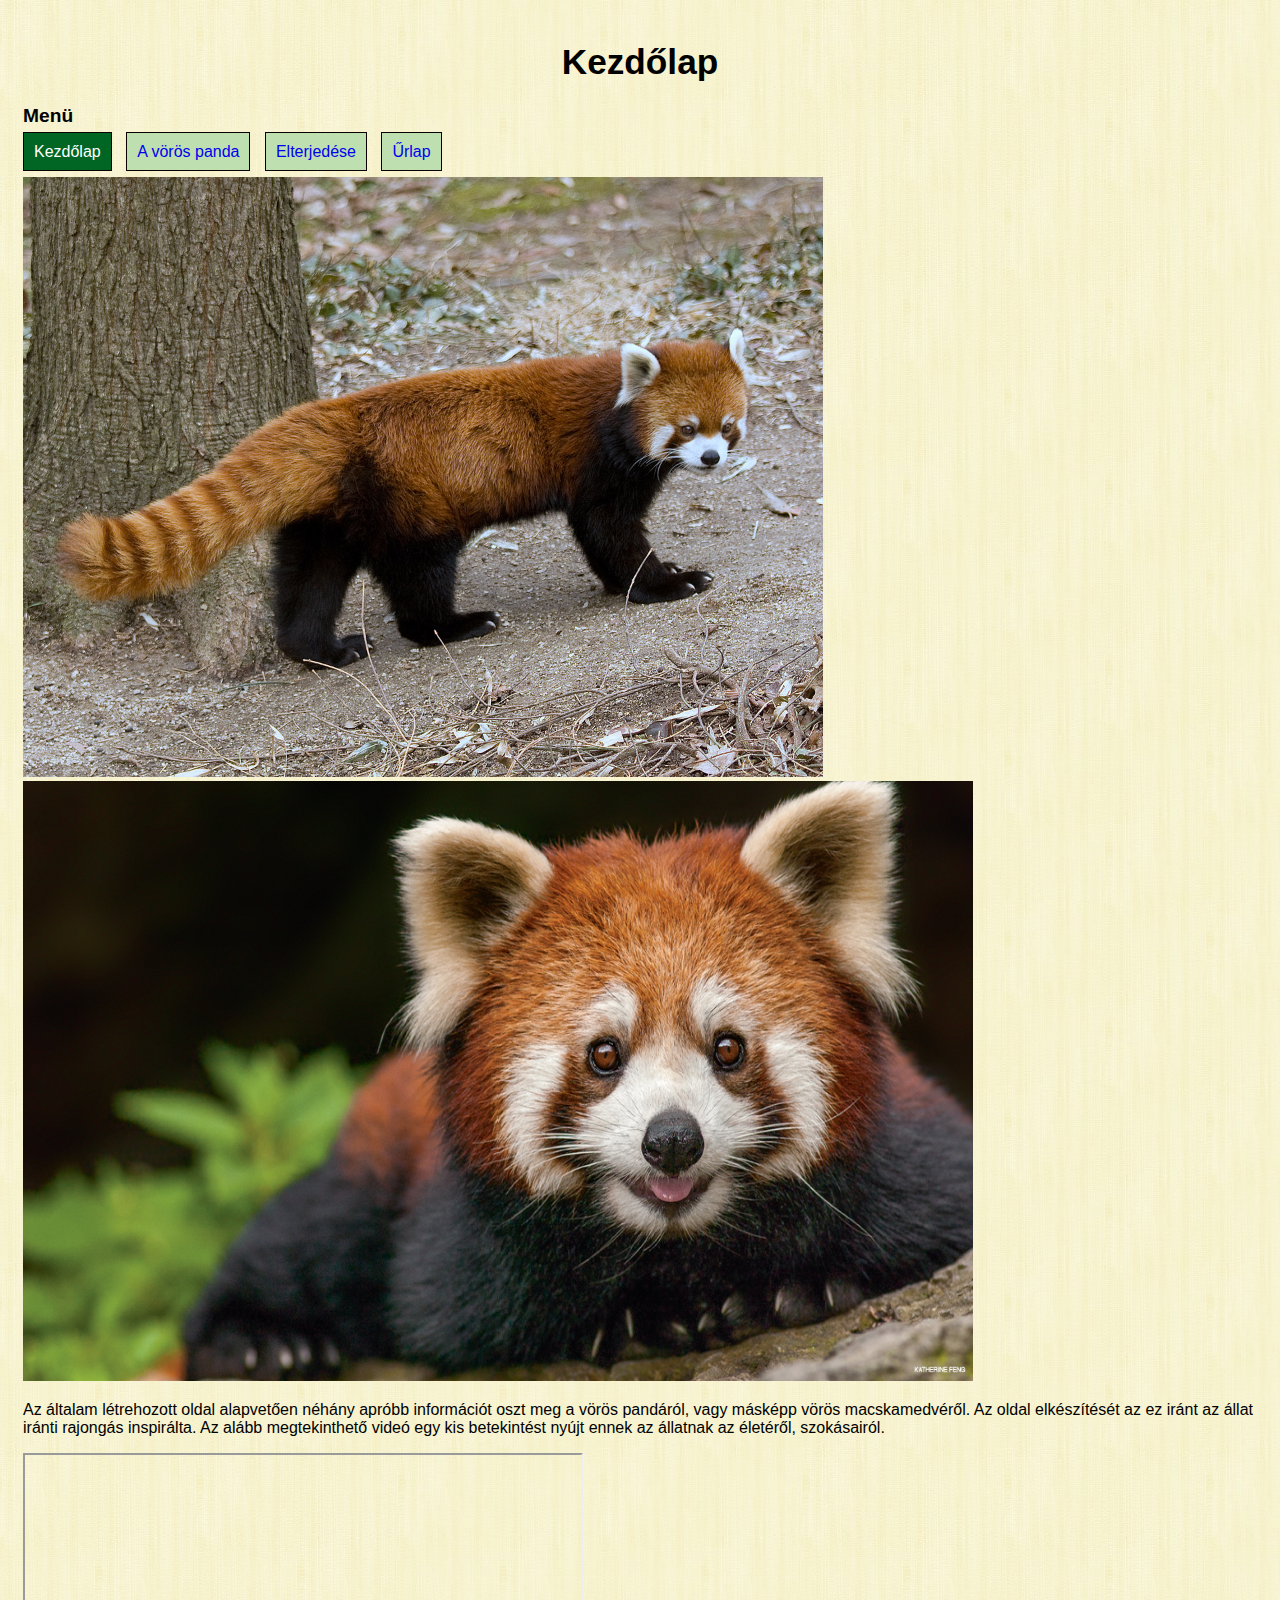
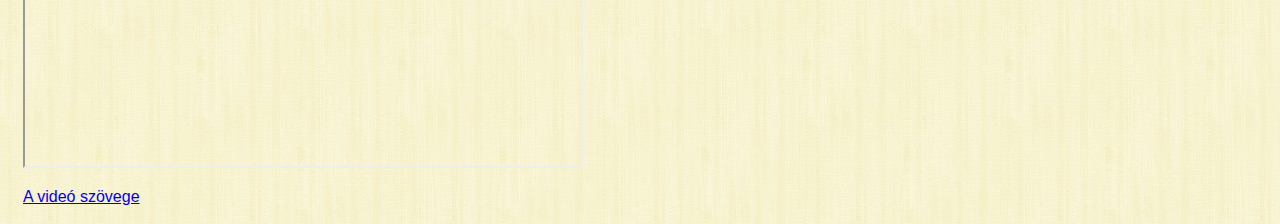
<file: index.html>
<!DOCTYPE html>
<html lang="hu">

<head>
    <meta charset="UTF-8"/>
    <meta name="viewport" content="width=device-width, initial-scale=1">
    <link rel="stylesheet" type="text/css" href="SajátCSS.css">
    <title>A vörös panda</title>
</head>

<body>
    <h1>Kezdőlap</h1>

    <h2>Menü</h2>
    <div class="topnav">
        <a class="active-link" href="index.html">Kezdőlap</a>
        <a href="Avöröspanda.html">A vörös panda</a>
        <a href="Elterjedése.html">Elterjedése</a>
        <a href="Űrlap.html">Űrlap</a>
    </div>

    <p>
        <a href="https://upload.wikimedia.org/wikipedia/commons/thumb/5/50/RedPandaFullBody.JPG/1200px-RedPandaFullBody.JPG">
            <img id="fa-mellett" src="vpanda_kezdolap.jpg" alt="Vörös panda oldalról nézve, egy fa mellett">
        </a>

        <a href="https://rangerrick.org/wp-content/uploads/2018/04/RR-Red-Panda-Aug-2016.jpg">
            <img id="szembol" src="vpanda_kezdolap2.jpg" alt="Vörös panda szemből mutatva">
        </a>
    </p>

    <p>Az általam létrehozott oldal alapvetően néhány apróbb információt oszt meg a vörös pandáról, vagy másképp vörös macskamedvéről. Az oldal elkészítését az ez iránt az állat iránti rajongás inspirálta.  Az alább megtekinthető videó egy kis betekintést nyújt ennek az állatnak az életéről, szokásairól.</p>

    <p><iframe width="560" height="315" src="https://www.youtube.com/embed/13Kaw0mbCM0" allow="accelerometer; autoplay; encrypted-media; gyroscope; picture-in-picture" allowfullscreen></iframe></p>
    <a href="Videószöveg.html">A videó szövege</a>
</body>

</html>
</file>
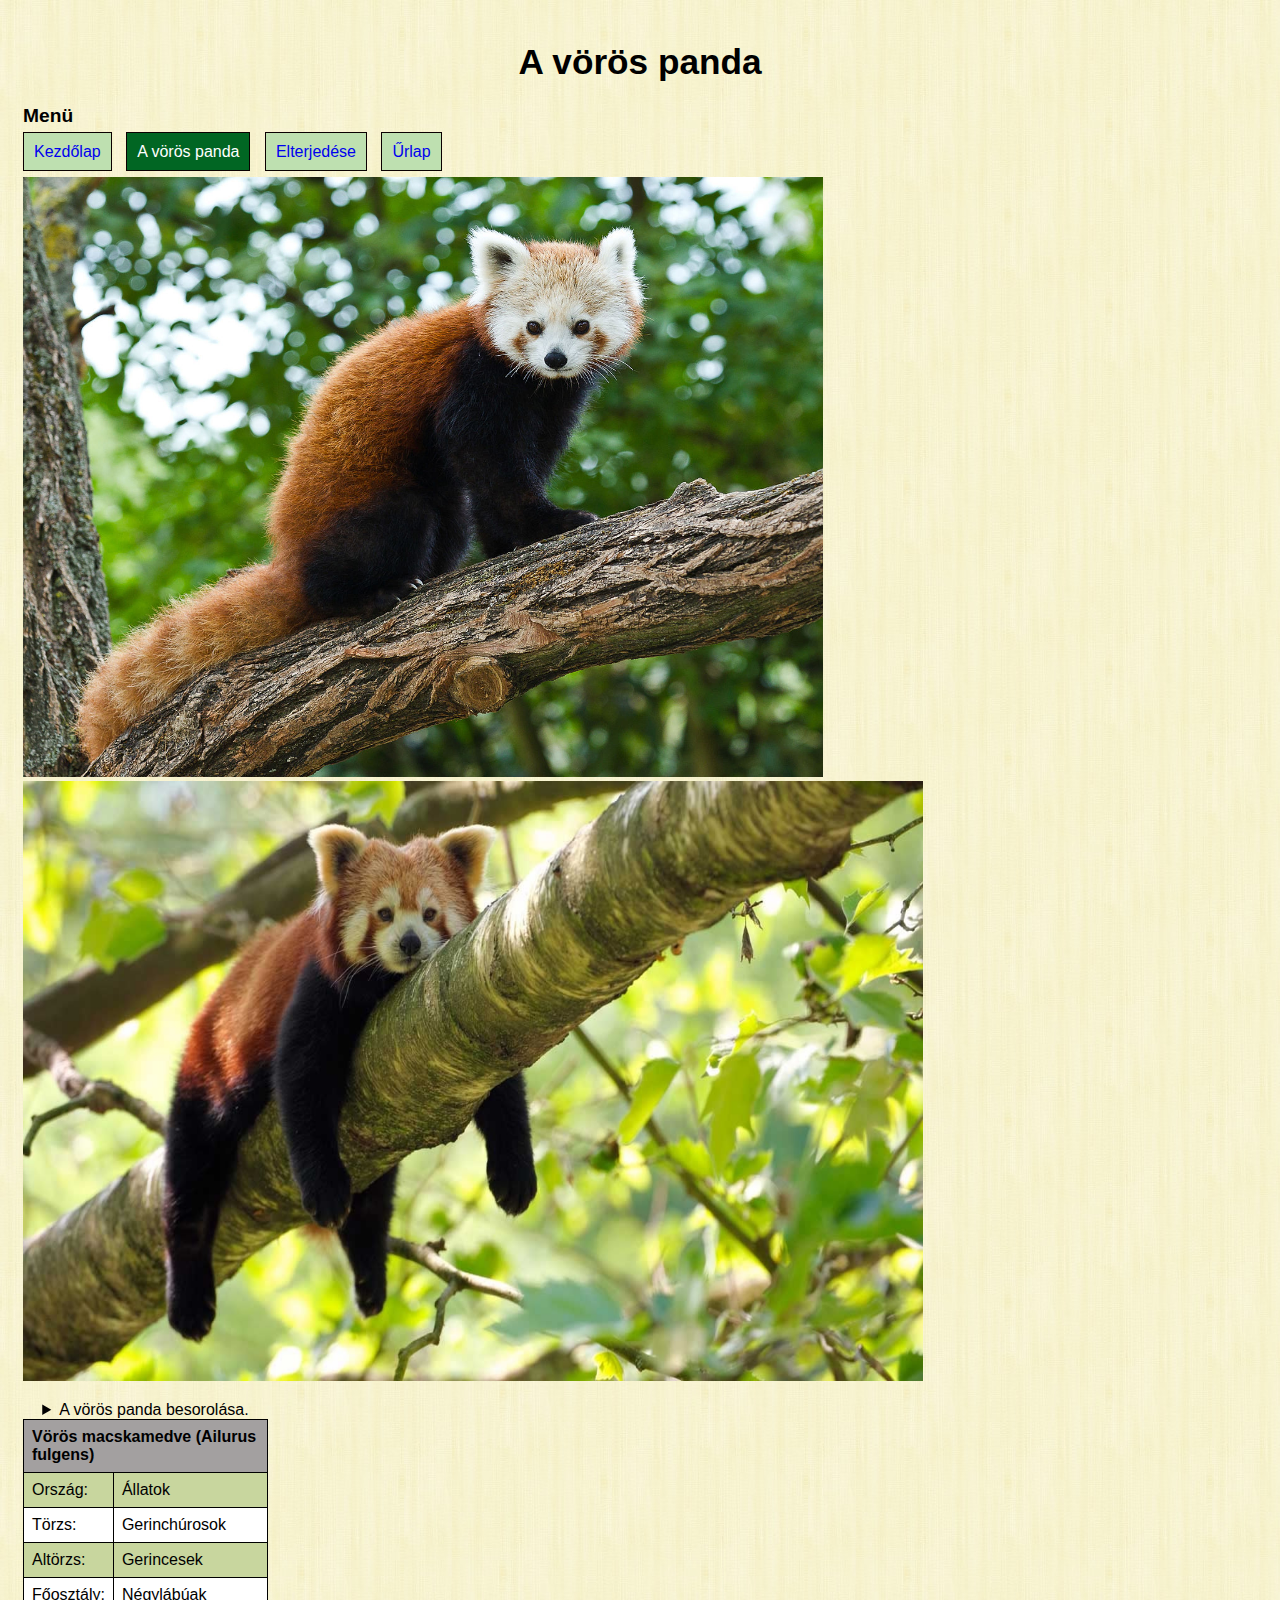
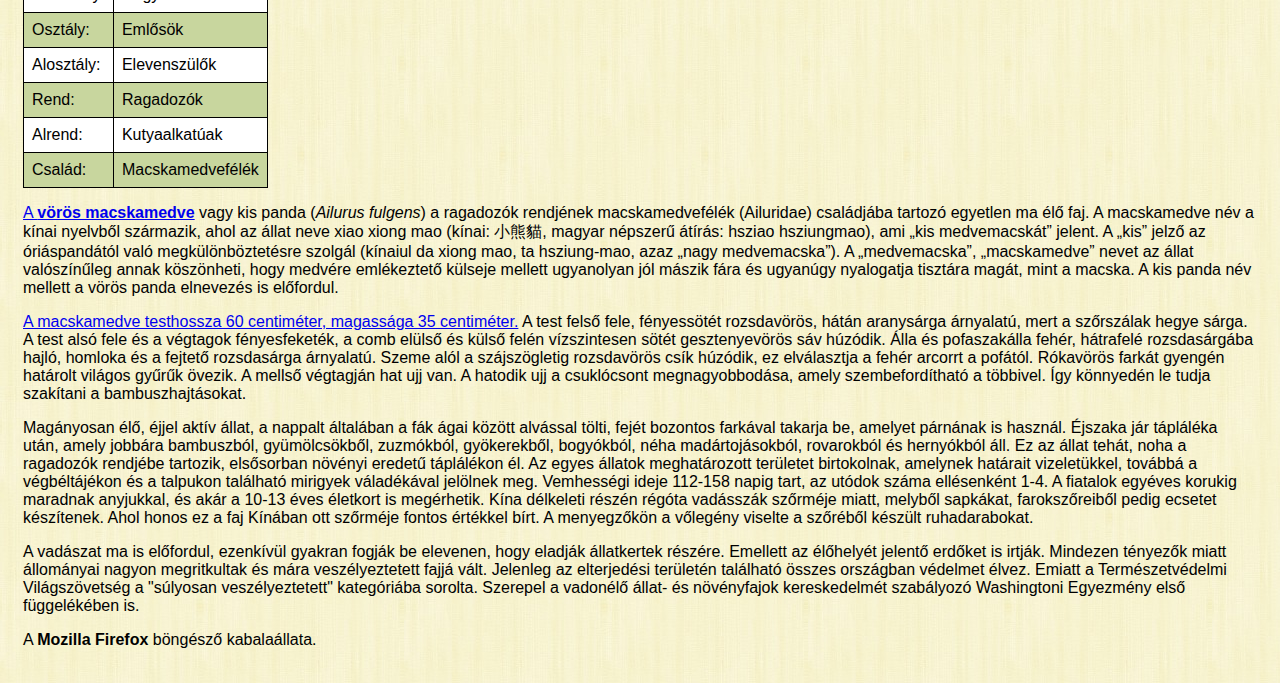
<file: Avöröspanda.html>
<!DOCTYPE html>
<html lang="hu">

<head>
    <meta charset="UTF-8"/>
    <meta name="viewport" content="width=device-width, initial-scale=1">
    <link rel="stylesheet" type="text/css" href="SajátCSS.css">
    <title>A vörös panda</title>
</head>

<body>
    <h1>A vörös panda</h1>

    <h2>Menü</h2>
    <div class="topnav">
        <a href="index.html">Kezdőlap</a>
        <a class="active-link" href="Avöröspanda.html">A vörös panda</a>
        <a href="Elterjedése.html">Elterjedése</a>
        <a href="Űrlap.html">Űrlap</a>
    </div>

    <p> 
        <a href="https://upload.wikimedia.org/wikipedia/commons/thumb/5/5b/A_Kis_Panda.jpg/1280px-A_Kis_Panda.jpg">
            <img id="egy-agon" src="vpanda_page2.jpg" alt="Vörös panda ül egy ágon">
        </a>
        <a href="https://news.cgtn.com/news/3d3d674d33496a4e77457a6333566d54/img/ac0fecc544c84353a911657eb0b7e48a/ac0fecc544c84353a911657eb0b7e48a.jpg">
            <img id="pihenes-kozben" src="vpanda_page22.jpg" alt="Vörös panda pihenés közben, egy ágon">
        </a>
    </p>

    <table>
        <caption>
            <details>
                <summary>A vörös panda besorolása.</summary>
                <p> A táblázat a vörös panda tudományos besorolását ábrázolja az Országtól kezdődően a Családig.</p>
            </details>
        </caption>

        <tr>
            <th colspan="2">Vörös macskamedve (Ailurus fulgens)</th>
        </tr>

        <tr>
            <td>Ország: </td>
            <td>Állatok</td>
        </tr>

        <tr>
            <td>Törzs: </td>
            <td>Gerinchúrosok</td>
        </tr>

        <tr>
            <td>Altörzs: </td>
            <td>Gerincesek</td>
        </tr>

        <tr>
            <td>Főosztály: </td>
            <td>Négylábúak</td>
        </tr>

        <tr>
            <td>Osztály: </td>
            <td>Emlősök</td> 
        </tr>

        <tr>
            <td>Alosztály: </td>
            <td>Elevenszülők</td>
        </tr>

        <tr>
            <td>Rend: </td>
            <td>Ragadozók</td>
        </tr>

        <tr>
            <td>Alrend: </td>
            <td>Kutyaalkatúak</td> 
        </tr>

        <tr>
            <td>Család: </td>
            <td>Macskamedvefélék</td>
        </tr>

    </table>

    <p> <a target="_blank" href="https://a-z-animals.com/animals/red-panda/">A <b>vörös macskamedve</b></a> vagy kis panda (<i>Ailurus fulgens</i>) a ragadozók rendjének macskamedvefélék (Ailuridae) családjába tartozó egyetlen ma élő faj. A macskamedve név a kínai nyelvből származik, ahol az állat neve xiao xiong mao (kínai: 小熊貓, magyar népszerű átírás: hsziao hsziungmao), ami „kis medvemacskát” jelent. A „kis” jelző az óriáspandától való megkülönböztetésre szolgál (kínaiul da xiong mao, ta hsziung-mao, azaz „nagy medvemacska”). A „medvemacska”, „macskamedve” nevet az állat valószínűleg annak köszönheti, hogy medvére emlékeztető külseje mellett ugyanolyan jól mászik fára és ugyanúgy nyalogatja tisztára magát, mint a macska.  A kis panda név mellett a vörös panda elnevezés is előfordul.</p>

    <p> <a target="_blank" href="https://ashleycp6.weebly.com/physical-description.html">A macskamedve testhossza 60 centiméter, magassága 35 centiméter.</a> A test felső fele, fényessötét rozsdavörös, hátán aranysárga árnyalatú, mert a szőrszálak hegye sárga. A test alsó fele és a végtagok fényesfeketék, a comb elülső és külső felén vízszintesen sötét gesztenyevörös sáv húzódik. Álla és pofaszakálla fehér, hátrafelé rozsdasárgába hajló, homloka és a fejtető rozsdasárga árnyalatú. Szeme alól a szájszögletig rozsdavörös csík húzódik, ez elválasztja a fehér arcorrt a pofától. Rókavörös farkát gyengén határolt világos gyűrűk övezik. A mellső végtagján hat ujj van. A hatodik ujj a csuklócsont megnagyobbodása, amely szembefordítható a többivel. Így könnyedén le tudja szakítani a bambuszhajtásokat. </p>

    <p>Magányosan élő, éjjel aktív állat, a nappalt általában a fák ágai között alvással tölti, fejét bozontos farkával takarja be, amelyet párnának is használ. Éjszaka jár tápláléka után, amely jobbára bambuszból, gyümölcsökből, zuzmókból, gyökerekből, bogyókból, néha madártojásokból, rovarokból és hernyókból áll. Ez az állat tehát, noha a ragadozók rendjébe tartozik, elsősorban növényi eredetű táplálékon él. Az egyes állatok meghatározott területet birtokolnak, amelynek határait vizeletükkel, továbbá a végbéltájékon és a talpukon található mirigyek váladékával jelölnek meg. Vemhességi ideje 112-158 napig tart, az utódok száma ellésenként 1-4. A fiatalok egyéves korukig maradnak anyjukkal, és akár a 10-13 éves életkort is megérhetik.  Kína délkeleti részén régóta vadásszák szőrméje miatt, melyből sapkákat, farokszőreiből pedig ecsetet készítenek. Ahol honos ez a faj Kínában ott szőrméje fontos értékkel bírt. A menyegzőkön a vőlegény viselte a szőréből készült ruhadarabokat. </p>

    <p>A vadászat ma is előfordul, ezenkívül gyakran fogják be elevenen, hogy eladják állatkertek részére. Emellett az élőhelyét jelentő erdőket is irtják. Mindezen tényezők miatt állományai nagyon megritkultak és mára veszélyeztetett fajjá vált. Jelenleg az elterjedési területén található összes országban védelmet élvez. Emiatt a Természetvédelmi Világszövetség a "súlyosan veszélyeztetett" kategóriába sorolta. Szerepel a vadonélő állat- és növényfajok kereskedelmét szabályozó Washingtoni Egyezmény első függelékében is.</p>

    <p>A <b>Mozilla Firefox</b> böngésző kabalaállata.</p>

</body>
</html>
</file>
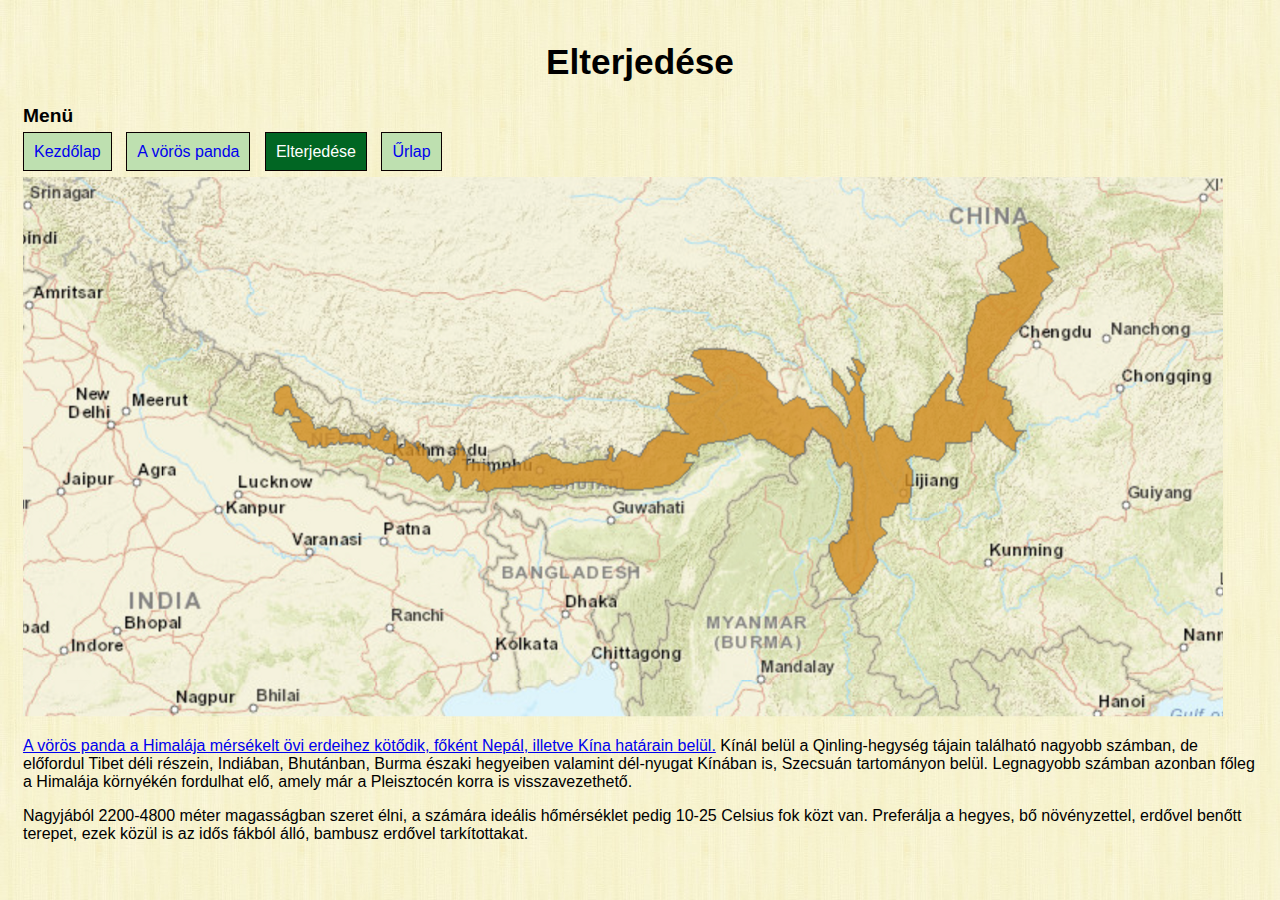
<file: Elterjedése.html>
<!DOCTYPE html PUBLIC "-//W3C//DTD XHTML 1.0 Strict//EN"
       "http://www.w3.org/TR/xhtml1/DTD/xhtml1-strict.dtd">


<html lang="hu" xml:lang="hu" xmlns="http://www.w3.org/1999/xhtml">

<head>
    <meta http-equiv="Content-Type" content="text/html; charset=utf-8"/>
    <meta name="viewport" content="width=device-width, initial-scale=1"/>
    <link rel="stylesheet" type="text/css" href="SajátCSS.css" media="screen" charset="utf-8"/>
    <title>A vörös panda</title>
</head>

<body>
    <h1>Elterjedése</h1>

    <h2>Menü</h2>
    <div class="topnav">
        <a href="index.html">Kezdőlap</a>
        <a  href="Avöröspanda.html">A vörös panda</a>
        <a class="active-link" href="Elterjedése.html">Elterjedése</a>
        <a  href="Űrlap.html">Űrlap</a>
    </div>

    <p>
        <a href="https://cdn-images-1.medium.com/max/1200/1*3-nM6h-tYM87BeCJr8qEFw.png">
            <img id="terkep" src="vpanda_page3.jpg" alt="Ázsia-térkép a vörös panda elterjedéséről"/>
        </a>
    </p>

    <p><a href="https://www.worldwildlife.org/stories/where-do-red-pandas-live-and-other-red-panda-facts">A vörös panda a Himalája mérsékelt övi erdeihez kötődik, főként Nepál, illetve Kína határain belül.</a> Kínál belül a Qinling-hegység tájain található nagyobb számban, de előfordul Tibet déli részein, Indiában, Bhutánban, Burma északi hegyeiben valamint dél-nyugat Kínában is, Szecsuán tartományon belül. Legnagyobb számban azonban főleg a Himalája környékén fordulhat elő, amely már a Pleisztocén korra is visszavezethető.</p>

    <p>Nagyjából 2200-4800 méter magasságban szeret élni, a számára ideális hőmérséklet pedig 10-25 Celsius fok közt van. Preferálja a hegyes, bő növényzettel, erdővel benőtt terepet, ezek közül is az idős fákból álló, bambusz erdővel tarkítottakat.</p>

</body>
</html>
</file>
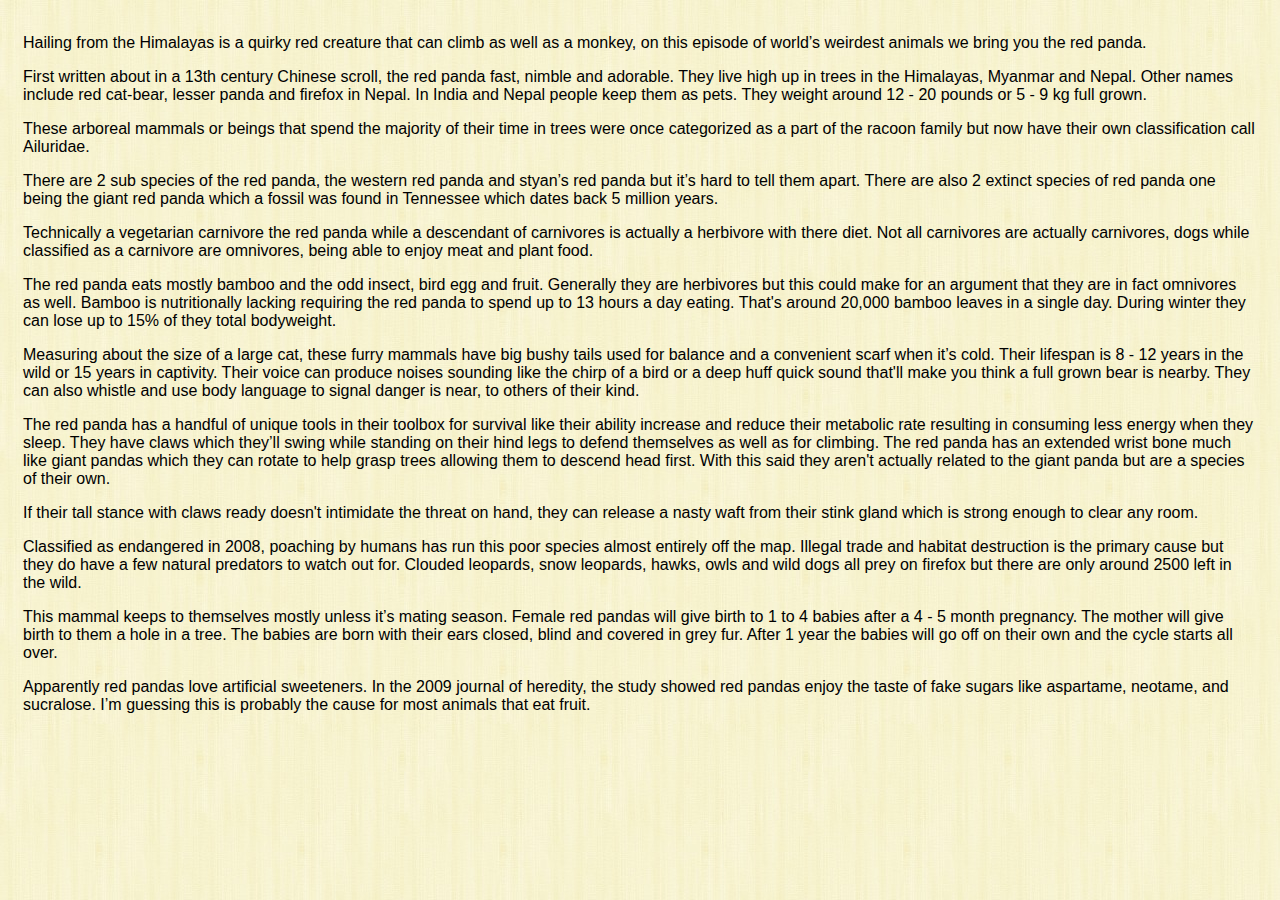
<file: Videószöveg.html>
<!DOCTYPE html>
<html lang="en">

<head>
    <meta charset="UTF-8"/>
    <meta name="viewport" content="width=device-width, initial-scale=1">
    <link rel="stylesheet" type="text/css" href="SajátCSS.css">
    <title>Videó tartalma</title>
</head>

<body>
    <p>Hailing from the Himalayas is a quirky red creature that can climb as well as a monkey, on this episode of world’s weirdest animals we bring you the red panda.</p>

    <p>First written about in a 13th century Chinese scroll, the red panda fast, nimble and adorable. They live high up in trees in the Himalayas, Myanmar and Nepal. Other names include red cat-bear, lesser panda and firefox in Nepal. In India and Nepal people keep them as pets. They weight around 12 - 20 pounds or 5 - 9 kg full grown.</p>
    
    <p>These arboreal mammals or beings that spend the majority of their time in trees were once categorized as a part of the racoon family but now have their own classification call Ailuridae. </p>
    
    <p>There are 2 sub species of the red panda, the western red panda and styan’s red panda but it’s hard to tell them apart. There are also 2 extinct species of red panda one being the giant red panda which a fossil was found in Tennessee which dates back 5 million years. </p>
    
    <p>Technically a vegetarian carnivore the red panda while a descendant of carnivores is actually a herbivore with there diet. Not all carnivores are actually carnivores, dogs while classified as a carnivore are omnivores, being able to enjoy meat and plant food.</p>
    
    <p>The red panda eats mostly bamboo and the odd insect, bird egg and fruit. Generally they are herbivores but this could make for an argument that they are in fact omnivores as well. Bamboo is nutritionally lacking requiring the red panda to spend up to 13 hours a day eating. That's around 20,000 bamboo leaves in a single day. During winter they can lose up to 15% of they total bodyweight. </p>
    
    <p>Measuring about the size of a large cat, these furry mammals have big bushy tails used for balance and a convenient scarf when it’s cold. Their lifespan is 8 - 12 years in the wild or 15 years in captivity. Their voice can produce noises sounding like the chirp of a bird or a deep huff quick sound that'll make you think a full grown bear is nearby. They can also whistle and use body language to signal danger is near, to others of their kind.</p>
    
    <p>The red panda has a handful of unique tools in their toolbox for survival like their ability increase and reduce their metabolic rate resulting in consuming less energy when they sleep. They have claws which they’ll swing while standing on their hind legs to defend themselves as well as for climbing. The red panda has an extended wrist bone much like giant pandas which they can rotate to help grasp trees allowing them to descend head first. With this said they aren't actually related to the giant panda but are a species of their own.</p>
    
    <p>If their tall stance with claws ready doesn't intimidate the threat on hand, they can release a nasty waft from their stink gland which is strong enough to clear any room.</p>
    
    <p>Classified as endangered in 2008, poaching by humans has run this poor species almost entirely off the map. Illegal trade and habitat destruction is the primary cause but they do have a few natural predators to watch out for. Clouded leopards, snow leopards, hawks, owls and wild dogs all prey on firefox but there are only around 2500 left in the wild.</p>
    
    <p>This mammal keeps to themselves mostly unless it’s mating season. Female red pandas will give birth to 1 to 4 babies after a 4 - 5 month pregnancy. The mother will give birth to them a hole in a tree. The babies are born with their ears closed, blind and covered in grey fur. After 1 year the babies will go off on their own and the cycle starts all over. </p>
    
    <p>Apparently red pandas love artificial sweeteners. In the 2009 journal of heredity, the study showed red pandas enjoy the taste of fake sugars like aspartame, neotame, and sucralose. I’m guessing this is probably the cause for most animals that eat fruit.</p>

</body>
</html>
</file>
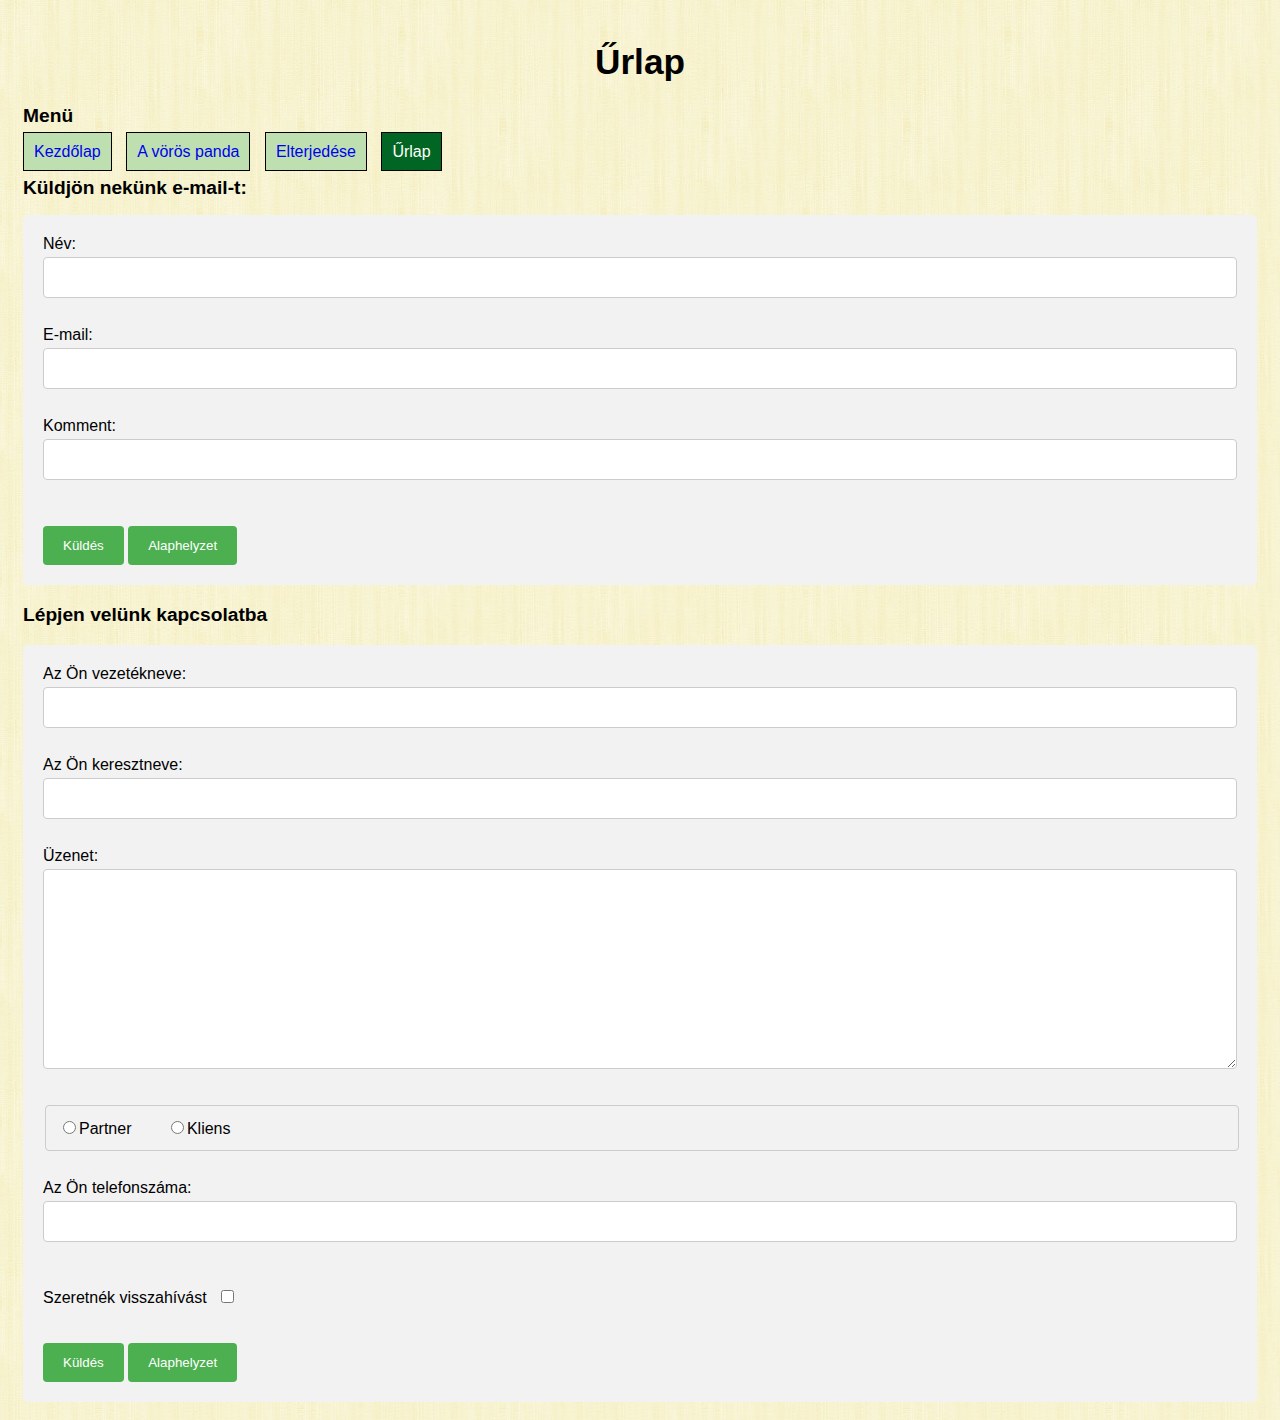
<file: Űrlap.html>
<!DOCTYPE html>
<html lang="hu">

<head>
    <meta charset="UTF-8"/>
    <meta name="viewport" content="width=device-width, initial-scale=1">
    <link rel="stylesheet" type="text/css" href="SajátCSS.css">
    <title>A vörös panda</title>
</head>

<body>
    <h1>Űrlap</h1>

    <h2>Menü</h2>
    <div class="topnav">
        <a href="index.html">Kezdőlap</a>
        <a  href="Avöröspanda.html">A vörös panda</a>
        <a href="Elterjedése.html">Elterjedése</a>
        <a class="active-link" href="Űrlap.html">Űrlap</a>
    </div>

    <h2>Küldjön nekünk e-mail-t: </h2>

   
    <div class="container">
         <form action="mailto:nagymart93@gmail.com" method="post" enctype="text/plain">
            <label for="name">Név:</label><br>
            <input type="text" name="name" id="name"><br>
            <label for="mail">E-mail:</label><br>
            <input type="email" name="mail" id="mail"><br>
            <label for="comment">Komment:</label><br>
            <input type="text" name="comment" id="comment" size="50"><br><br>
            <input type="submit" value="Küldés">
            <input type="reset" value="Alaphelyzet">
        </form>
    </div>

    <h3>Lépjen velünk kapcsolatba</h3>

    <div class="container">
        <form action="Űrlap.html">
            <label for="vnev">Az Ön vezetékneve:</label><br>
            <input type="text" id="vnev" name="vnev">
            <label for="knev">Az Ön keresztneve:</label><br>
            <input type="text" id="knev" name="knev">
            <label for="uzenet">Üzenet:</label><br>
            <textarea id="uzenet" name="uzenet"></textarea>
            <fieldset>
                <input type="radio" id="partner" name="usertype" value="partner"><label for="partner">Partner</label>
                <input type="radio" id="kliens" name="usertype" value="kliens"><label for="kliens">Kliens</label>
            </fieldset>
            <label for="telszam">Az Ön telefonszáma:</label><br>
            <input type="tel" id="telszam" name="telszam">
            <label for="visszahivas">Szeretnék visszahívást</label>
            <input type="checkbox" id="visszahivas" name="visszahivas"><br>
            <input type="submit" value="Küldés">
            <input type="reset" value="Alaphelyzet">
        </form>
    </div>


</body>
</html>
</file>
<file: SajátCSS.css>
body {
    font-family: Arial, Helvetica, sans-serif;
    padding-top: 10px;
    padding-right: 15px;
    padding-left: 15px;
    padding-bottom: 10px;
    background-image: url("háttér.jpg")
}

p {
    font-family: Arial, Helvetica, sans-serif;
    font-size: 100%
}

h1 {
	font-size:220%;
}

h2, h3{
	font-size:120%;
}

* {
    box-sizing: border-box;
}

.topnav a {
    text-decoration: none;
    margin-right: 10px;
    border:1px solid #0a0000;
    padding:10px;
    background-color: #bee0b0;
}

.topnav a.active-link {
    background-color: #016623;
    color: white;
}

input[type=text], input[type=tel], input[type=email], select, textarea, fieldset {
    width: 100%;
    padding: 12px;
    border: 1px solid #ccc;
    border-radius: 4px;
    box-sizing: border-box;
    margin-top: 4px;
    margin-bottom: 28px;
    resize: vertical;
}

input[type=checkbox]{
    margin-top: 20px;
    margin-left: 10px;
    margin-bottom: 40px;
}

label[for=partner] {
    margin-right: 30px;
}

input[type=submit]
{
    background-color: #4CAF50;
    color: white;
    padding: 12px 20px;
    border: none;
    border-radius: 4px;
    cursor: pointer;
}

input[type=reset]
{
    background-color: #4CAF50;
    color: white;
    padding: 12px 20px;
    border: none;
    border-radius: 4px;
    cursor: pointer;
}

input[type=submit]:hover, input[type=reset]:hover {
    background-color: #45a049;
}

.container {
    border-radius: 5px;
    background-color: #f2f2f2;
    padding: 20px;
}

table {
    font-family: Arial, Helvetica, sans-serif;
    border-collapse: collapse;
    width: 15px;
}

td, th {
    border: 1px solid  #000000;
    text-align: left;
    padding: 8px;
}

th {
    background-color: #a3a0a0;
}

tr:nth-child(even) {
    background-color: rgb(200, 214, 158);
}

tr:nth-child(odd){
    background-color: white;
}

h1{
    text-align: center;
}

h2{
    text-align: left;
}

#fa-mellett {
    width:800px;
    height:600px;
}

#szembol{
    width:950px;
    height:600px;
}

#egy-agon{
    width:800px;
    height:600px;
}

#pihenes-kozben{
    width:900px;
    height:600px;
}

#terkep{
    width:1200px;
    height:540px;
}

#uzenet{
    height:200px;
}


@media print {
	
    @page {
		margin: 2cm;
	 }
	
	html {
	
		background:white;
		}
	body  {
		width:100%;
		font-family:'Times New Roman', Times, serif; 
		background:white;
		min-width:initial;
		max-width:initial;
		box-shadow:initial;
	}

	.topnav {display:none}	/* ne jelenjen meg a nav elem */

	a:after { content: " (" attr(href) ")";}  /* a linkek ut�n jelenjen meg a href param�ter �rt�ke*/		
    
    h2 {
        display: none;
    }

    iframe, ins {
        display: none;
        width: 0 !important;
        height: 0 !important;
        overflow: hidden !important;
        line-height: 0pt !important;
        white-space: nowrap;
    }

    table, pre { page-break-inside:avoid }

}
</file>
